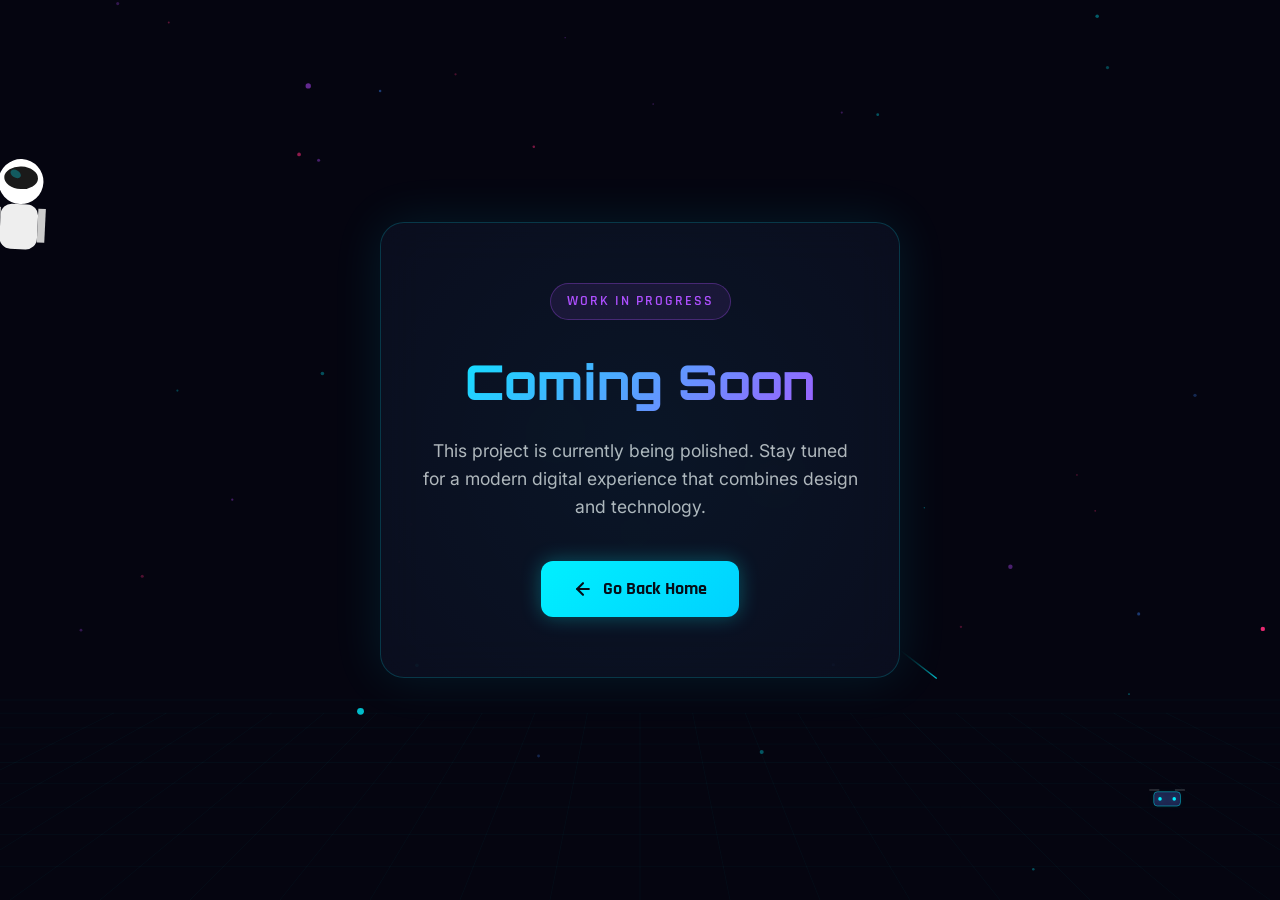
<file: coming-soon.html>
<!DOCTYPE html>
<html lang="en">
<head>
  <meta charset="UTF-8" />
  <meta name="viewport" content="width=device-width, initial-scale=1.0" />
  <title>Coming Soon | Ayush Biswas</title>
  
  <!-- Google Fonts -->
  <link rel="preconnect" href="https://fonts.googleapis.com" />
  <link rel="preconnect" href="https://fonts.gstatic.com" crossorigin />
  <link href="https://fonts.googleapis.com/css2?family=Orbitron:wght@400;700&family=Rajdhani:wght@300;400;600;700&family=Inter:wght@300;400;500&display=swap" rel="stylesheet" />

  <link rel="stylesheet" href="style.css" />
  <style>
    body {
      margin: 0;
      padding: 0;
      height: 100vh;
      display: flex;
      align-items: center;
      justify-content: center;
      background: #050510;
      overflow: hidden;
      color: #fff;
    }

    .coming-soon-container {
      text-align: center;
      z-index: 10;
      padding: 40px;
      max-width: 600px;
    }

    .coming-soon-card {
      background: rgba(15, 15, 35, 0.6);
      backdrop-filter: blur(20px);
      border: 1px solid rgba(0, 240, 255, 0.2);
      border-radius: 24px;
      padding: 60px 40px;
      box-shadow: 0 0 50px rgba(0, 240, 255, 0.1);
      position: relative;
      overflow: hidden;
    }

    .coming-soon-card::before {
      content: '';
      position: absolute;
      top: -50%;
      left: -50%;
      width: 200%;
      height: 200%;
      background: radial-gradient(circle, rgba(0, 240, 255, 0.05) 0%, transparent 70%);
      pointer-events: none;
    }

    .status-badge {
      display: inline-block;
      padding: 6px 16px;
      background: rgba(180, 74, 255, 0.1);
      border: 1px solid rgba(180, 74, 255, 0.3);
      border-radius: 20px;
      color: #b44aff;
      font-family: 'Rajdhani', sans-serif;
      font-weight: 600;
      font-size: 0.9rem;
      letter-spacing: 2px;
      text-transform: uppercase;
      margin-bottom: 24px;
    }

    h1 {
      font-family: 'Orbitron', sans-serif;
      font-size: 3rem;
      margin-bottom: 16px;
      background: linear-gradient(135deg, #00f0ff, #b44aff);
      -webkit-background-clip: text;
      background-clip: text;
      -webkit-text-fill-color: transparent;
      font-weight: 800;
    }

    p {
      font-family: 'Inter', sans-serif;
      color: rgba(255, 255, 255, 0.7);
      font-size: 1.1rem;
      line-height: 1.6;
      margin-bottom: 40px;
    }

    .back-btn {
      display: inline-flex;
      align-items: center;
      gap: 10px;
      padding: 14px 32px;
      background: linear-gradient(135deg, #00f0ff, #00d0ff);
      color: #050510;
      text-decoration: none;
      border-radius: 12px;
      font-family: 'Rajdhani', sans-serif;
      font-weight: 700;
      font-size: 1.1rem;
      transition: all 0.3s ease;
      box-shadow: 0 0 20px rgba(0, 240, 255, 0.3);
    }

    .back-btn:hover {
      transform: translateY(-3px);
      box-shadow: 0 0 30px rgba(0, 240, 255, 0.5);
    }

    .back-btn svg {
      transition: transform 0.3s ease;
    }

    .back-btn:hover svg {
      transform: translateX(-5px);
    }

    #particleCanvas {
      position: fixed;
      top: 0;
      left: 0;
      width: 100%;
      height: 100%;
      z-index: 1;
      pointer-events: none;
    }
  </style>
</head>
<body>
  <canvas id="particleCanvas"></canvas>

  <div class="coming-soon-container">
    <div class="coming-soon-card">
      <div class="status-badge">Work in Progress</div>
      <h1>Coming Soon</h1>
      <p>This project is currently being polished. Stay tuned for a modern digital experience that combines design and technology.</p>
      <a href="index.html" class="back-btn">
        <svg width="20" height="20" viewBox="0 0 24 24" fill="none" stroke="currentColor" stroke-width="2.5" stroke-linecap="round" stroke-linejoin="round">
          <line x1="19" y1="12" x2="5" y2="12"></line>
          <polyline points="12 19 5 12 12 5"></polyline>
        </svg>
        Go Back Home
      </a>
    </div>
  </div>

  <script src="script.js"></script>
</body>
</html>
</file>
<file: style.css>
/* ==============================================
   AYUSH BISWAS — FUTURISTIC PORTFOLIO
   style.css
   ============================================== */

/* ---------- CSS Variables / Design Tokens ---------- */
:root {
  --bg-primary: #050510;
  --bg-secondary: #0a0a1a;
  --bg-card: rgba(15, 15, 35, 0.65);
  --glass-border: rgba(255, 255, 255, 0.06);
  --glass-bg: rgba(15, 15, 40, 0.55);

  --neon-cyan: #00f0ff;
  --neon-purple: #b44aff;
  --neon-pink: #ff2d7c;
  --neon-red: #ff4444;
  --neon-blue: #3b82f6;

  --text-primary: #e8e8f0;
  --text-secondary: rgba(232, 232, 240, 0.6);
  --text-muted: rgba(232, 232, 240, 0.35);

  --gradient-main: linear-gradient(135deg, var(--neon-cyan), var(--neon-purple));
  --gradient-accent: linear-gradient(135deg, var(--neon-purple), var(--neon-pink));
  --gradient-warm: linear-gradient(135deg, var(--neon-pink), var(--neon-red));

  --font-display: 'Orbitron', monospace;
  --font-heading: 'Rajdhani', sans-serif;
  --font-body: 'Inter', sans-serif;

  --radius-sm: 8px;
  --radius-md: 14px;
  --radius-lg: 22px;
  --radius-xl: 30px;

  --transition-fast: 0.2s cubic-bezier(0.4, 0, 0.2, 1);
  --transition-smooth: 0.45s cubic-bezier(0.4, 0, 0.2, 1);
  --transition-bounce: 0.6s cubic-bezier(0.34, 1.56, 0.64, 1);
}

/* ---------- Reset & Base ---------- */
*, *::before, *::after {
  margin: 0;
  padding: 0;
  box-sizing: border-box;
}

html {
  scroll-behavior: smooth;
  scroll-padding-top: 80px;
}

body {
  font-family: var(--font-body);
  background: var(--bg-primary);
  color: var(--text-primary);
  overflow-x: hidden;
  line-height: 1.6;
  -webkit-font-smoothing: antialiased;
}

a {
  text-decoration: none;
  color: inherit;
}

button {
  cursor: pointer;
  font-family: inherit;
}

img {
  max-width: 100%;
  display: block;
}

/* ---------- Particle Canvas ---------- */
#particleCanvas {
  position: fixed;
  inset: 0;
  z-index: 0;
  pointer-events: none;
}

/* ---------- Screens ---------- */
.screen {
  position: fixed;
  inset: 0;
  z-index: 10;
  display: flex;
  align-items: center;
  justify-content: center;
  opacity: 0;
  visibility: hidden;
  transition: opacity 0.8s ease, visibility 0.8s ease;
}

.screen.active {
  opacity: 1;
  visibility: visible;
}

#mainPortfolio {
  position: relative;
  z-index: 5;
  display: block;
  opacity: 0;
  visibility: hidden;
}

#mainPortfolio.active {
  opacity: 1;
  visibility: visible;
}

/* ============================================== */
/* 1. LOADING SCREEN                              */
/* ============================================== */
#loadingScreen {
  background: var(--bg-primary);
  z-index: 100;
  flex-direction: column;
}

.loader-content {
  text-align: center;
  z-index: 2;
}

/* Animated ring */
.loader-ring {
  width: 120px;
  height: 120px;
  margin: 0 auto 36px;
  position: relative;
}

.ring-segment {
  position: absolute;
  inset: 0;
  border-radius: 50%;
  border: 3px solid transparent;
}

.ring-segment:nth-child(1) {
  border-top-color: var(--neon-cyan);
  animation: spin 1.2s linear infinite;
}

.ring-segment:nth-child(2) {
  border-right-color: var(--neon-purple);
  animation: spin 1.6s linear infinite reverse;
  inset: 10px;
}

.ring-segment:nth-child(3) {
  border-bottom-color: var(--neon-pink);
  animation: spin 2s linear infinite;
  inset: 20px;
}

@keyframes spin {
  to { transform: rotate(360deg); }
}

/* Glowing title letters */
.loader-title {
  font-family: var(--font-display);
  font-size: clamp(1.8rem, 5vw, 3.2rem);
  font-weight: 800;
  letter-spacing: 6px;
  margin-bottom: 8px;
}

.glow-letter {
  display: inline-block;
  background: var(--gradient-main);
  -webkit-background-clip: text;
  background-clip: text;
  -webkit-text-fill-color: transparent;
  animation: letterPulse 2s ease-in-out infinite;
  animation-delay: calc(var(--i) * 0.1s);
}

.glow-letter.space {
  width: 12px;
}

@keyframes letterPulse {
  0%, 100% { filter: brightness(1); transform: translateY(0); }
  50% { filter: brightness(1.6) drop-shadow(0 0 12px var(--neon-cyan)); transform: translateY(-3px); }
}

.loader-sub {
  font-family: var(--font-heading);
  font-size: 1.1rem;
  color: var(--text-secondary);
  letter-spacing: 8px;
  text-transform: uppercase;
  margin-bottom: 40px;
}

/* Progress bar */
.progress-bar {
  width: min(320px, 80vw);
  height: 4px;
  background: rgba(255, 255, 255, 0.08);
  border-radius: 4px;
  overflow: hidden;
  margin: 0 auto 12px;
}

.progress-fill {
  width: 0%;
  height: 100%;
  background: var(--gradient-main);
  border-radius: 4px;
  transition: width 0.3s ease;
  box-shadow: 0 0 12px var(--neon-cyan);
}

.progress-text {
  font-family: var(--font-display);
  font-size: 0.75rem;
  color: var(--text-muted);
  letter-spacing: 2px;
}

/* ============================================== */
/* 2. NAME ENTRY SCREEN                           */
/* ============================================== */
#nameScreen {
  z-index: 90;
}

.name-entry-card {
  width: min(460px, 90vw);
  padding: 48px 40px;
  text-align: center;
  position: relative;
  animation: floatCard 6s ease-in-out infinite;
}

@keyframes floatCard {
  0%, 100% { transform: translateY(0); }
  50% { transform: translateY(-10px); }
}

.card-glow {
  position: absolute;
  inset: -2px;
  border-radius: var(--radius-lg);
  background: var(--gradient-main);
  opacity: 0.15;
  filter: blur(20px);
  z-index: -1;
}

.entry-icon {
  margin-bottom: 20px;
}

.entry-title {
  font-family: var(--font-display);
  font-size: 1.6rem;
  font-weight: 700;
  background: var(--gradient-main);
  -webkit-background-clip: text;
  background-clip: text;
  -webkit-text-fill-color: transparent;
  margin-bottom: 8px;
}

.entry-subtitle {
  color: var(--text-secondary);
  font-size: 0.95rem;
  margin-bottom: 32px;
}

.input-wrapper {
  position: relative;
  margin-bottom: 24px;
}

.input-wrapper input {
  width: 100%;
  padding: 16px 20px;
  background: rgba(255, 255, 255, 0.04);
  border: 1px solid rgba(255, 255, 255, 0.1);
  border-radius: var(--radius-md);
  color: var(--text-primary);
  font-size: 1rem;
  font-family: var(--font-body);
  outline: none;
  transition: var(--transition-smooth);
}

.input-wrapper input::placeholder {
  color: var(--text-muted);
}

.input-wrapper input:focus {
  border-color: var(--neon-cyan);
  box-shadow: 0 0 0 3px rgba(0, 240, 255, 0.1), 0 0 20px rgba(0, 240, 255, 0.08);
}

.input-border-glow {
  position: absolute;
  bottom: 0;
  left: 50%;
  width: 0;
  height: 2px;
  background: var(--gradient-main);
  transition: var(--transition-smooth);
  transform: translateX(-50%);
  border-radius: 2px;
}

.input-wrapper input:focus ~ .input-border-glow {
  width: 100%;
}

/* ---------- Glass Card Utility ---------- */
.glass-card {
  background: var(--glass-bg);
  border: 1px solid var(--glass-border);
  border-radius: var(--radius-lg);
  backdrop-filter: blur(20px);
  -webkit-backdrop-filter: blur(20px);
  transform-style: preserve-3d;
  transition: transform 0.1s ease, box-shadow 0.3s ease;
}

.glass-card > * {
  transform: translateZ(0px);
  transition: transform 0.1s ease;
}

.glass-card:hover > * {
  transform: translateZ(30px);
}

.glass-card .card-glow {
  position: absolute;
  inset: 0;
  background: radial-gradient(
    600px circle at var(--mouse-x, 50%) var(--mouse-y, 50%),
    rgba(0, 240, 255, 0.06),
    transparent 40%
  );
  z-index: -1;
  pointer-events: none;
  opacity: 0;
  transition: opacity 0.3s ease;
}

.glass-card:hover .card-glow {
  opacity: 1;
}

/* ---------- Button Styles ---------- */
.btn-primary {
  display: inline-flex;
  align-items: center;
  gap: 10px;
  padding: 14px 32px;
  background: var(--gradient-main);
  color: #050510;
  font-weight: 600;
  font-size: 0.95rem;
  border: none;
  border-radius: var(--radius-md);
  transition: transform 0.2s cubic-bezier(0.33, 1, 0.68, 1), box-shadow 0.3s ease;
  position: relative;
  overflow: hidden;
  transform-style: preserve-3d;
}

.btn-primary span {
  position: relative;
  z-index: 2;
  transform: translateZ(10px);
}

.btn-primary::after {
  content: '';
  position: absolute;
  inset: 0;
  background: linear-gradient(135deg, rgba(255,255,255,0.4), transparent);
  opacity: 0;
  transition: opacity 0.3s ease;
  z-index: 1;
}

.btn-primary:hover::after {
  opacity: 1;
}

.btn-primary:hover {
  transform: translateY(-4px) scale(1.02);
  box-shadow: 0 15px 35px rgba(0, 240, 255, 0.4);
}

.btn-secondary {
  display: inline-flex;
  align-items: center;
  gap: 10px;
  padding: 14px 32px;
  background: rgba(255, 255, 255, 0.05);
  color: #fff;
  border: 1px solid rgba(255, 255, 255, 0.1);
  border-radius: var(--radius-md);
  font-weight: 500;
  transition: all 0.3s ease;
  backdrop-filter: blur(10px);
  transform-style: preserve-3d;
}

.btn-secondary:hover {
  background: rgba(255, 255, 255, 0.1);
  border-color: rgba(255, 255, 255, 0.2);
  transform: translateY(-4px) scale(1.02);
  box-shadow: 0 15px 35px rgba(255, 255, 255, 0.1);
}

.btn-secondary span {
  transform: translateZ(10px);
}

.btn-glow {
  box-shadow: 0 0 20px rgba(0, 240, 255, 0.15);
}

.btn-secondary {
  display: inline-flex;
  align-items: center;
  gap: 10px;
  padding: 14px 32px;
  background: transparent;
  color: var(--text-primary);
  font-weight: 600;
  font-size: 0.95rem;
  border: 1px solid rgba(255, 255, 255, 0.15);
  border-radius: var(--radius-md);
  transition: var(--transition-smooth);
}

.btn-secondary:hover {
  border-color: var(--neon-cyan);
  color: var(--neon-cyan);
  transform: translateY(-2px);
  box-shadow: 0 0 20px rgba(0, 240, 255, 0.1);
}

.btn-outline {
  display: inline-flex;
  align-items: center;
  gap: 10px;
  padding: 14px 32px;
  background: transparent;
  color: var(--neon-purple);
  font-weight: 600;
  font-size: 0.95rem;
  border: 1px solid var(--neon-purple);
  border-radius: var(--radius-md);
  transition: var(--transition-smooth);
}

.btn-outline:hover {
  background: rgba(180, 74, 255, 0.1);
  transform: translateY(-2px);
  box-shadow: 0 0 20px rgba(180, 74, 255, 0.2);
}

/* ============================================== */
/* NAVIGATION                                     */
/* ============================================== */
.glass-nav {
  position: fixed;
  top: 0;
  left: 0;
  right: 0;
  z-index: 50;
  display: flex;
  align-items: center;
  justify-content: space-between;
  padding: 16px 48px;
  background: rgba(5, 5, 16, 0.7);
  backdrop-filter: blur(20px);
  -webkit-backdrop-filter: blur(20px);
  border-bottom: 1px solid rgba(255, 255, 255, 0.05);
  transition: var(--transition-smooth);
}

.glass-nav.scrolled {
  padding: 10px 48px;
  background: rgba(5, 5, 16, 0.9);
  box-shadow: 0 4px 30px rgba(0, 0, 0, 0.5);
}

.nav-logo {
  display: flex;
  align-items: center;
}

.logo-text {
  font-family: var(--font-display);
  font-size: 1.4rem;
  font-weight: 800;
  background: var(--gradient-main);
  -webkit-background-clip: text;
  background-clip: text;
  -webkit-text-fill-color: transparent;
}

.nav-links {
  display: flex;
  list-style: none;
  gap: 8px;
}

.nav-link {
  padding: 8px 18px;
  font-family: var(--font-heading);
  font-size: 0.95rem;
  font-weight: 500;
  color: var(--text-secondary);
  border-radius: var(--radius-sm);
  transition: var(--transition-fast);
  position: relative;
}

.nav-link::after {
  content: '';
  position: absolute;
  bottom: 2px;
  left: 50%;
  width: 0;
  height: 2px;
  background: var(--gradient-main);
  transition: var(--transition-smooth);
  transform: translateX(-50%);
  border-radius: 2px;
}

.nav-link:hover,
.nav-link.active {
  color: var(--text-primary);
}

.nav-link.active::after,
.nav-link:hover::after {
  width: 60%;
}

/* Mobile nav toggle */
.nav-toggle {
  display: none;
  flex-direction: column;
  gap: 5px;
  background: none;
  border: none;
  padding: 8px;
}

.nav-toggle span {
  display: block;
  width: 26px;
  height: 2px;
  background: var(--text-primary);
  border-radius: 2px;
  transition: var(--transition-smooth);
}

.nav-toggle.active span:nth-child(1) {
  transform: rotate(45deg) translate(5px, 5px);
}

.nav-toggle.active span:nth-child(2) {
  opacity: 0;
}

.nav-toggle.active span:nth-child(3) {
  transform: rotate(-45deg) translate(5px, -5px);
}

/* ============================================== */
/* 3. HERO SECTION                                */
/* ============================================== */
.hero-section {
  min-height: 100vh;
  padding: 120px 48px 60px;
  display: flex;
  align-items: center;
}

.hero-grid {
  display: grid;
  grid-template-columns: 1fr 1fr;
  gap: 60px;
  align-items: center;
  max-width: 1300px;
  margin: 0 auto;
  width: 100%;
}

/* --- 3D Workspace Scene (CSS Art) --- */
.hero-scene {
  display: flex;
  align-items: center;
  justify-content: center;
  perspective: 2000px; /* Increased for deeper 3D feel */
}

.workspace-3d {
  position: relative;
  width: 420px;
  height: 400px;
  transform-style: preserve-3d;
  transform: rotateX(10deg) rotateY(-15deg); /* More pronounced angle */
  animation: sceneFloat 8s ease-in-out infinite;
}

@keyframes sceneFloat {
  0%, 100% { transform: rotateX(10deg) rotateY(-15deg) translateY(0) rotateZ(0deg); }
  50% { transform: rotateX(15deg) rotateY(-10deg) translateY(-20px) rotateZ(2deg); }
}

/* Desk */
.desk {
  position: absolute;
  bottom: 60px;
  left: 50%;
  transform: translateX(-50%);
  width: 320px;
  height: 12px;
}

.desk-surface {
  width: 100%;
  height: 12px;
  background: linear-gradient(135deg, #1a1a3e, #252560);
  border-radius: 6px;
  border: 1px solid rgba(0, 240, 255, 0.15);
  box-shadow:
    0 0 20px rgba(0, 240, 255, 0.1),
    0 4px 20px rgba(0, 0, 0, 0.5);
}

.desk-front {
  width: 100%;
  height: 30px;
  background: linear-gradient(180deg, #151538, #0d0d28);
  border-radius: 0 0 4px 4px;
  border-left: 1px solid rgba(0, 240, 255, 0.08);
  border-right: 1px solid rgba(0, 240, 255, 0.08);
  border-bottom: 1px solid rgba(0, 240, 255, 0.08);
}

.desk-leg {
  position: absolute;
  bottom: -50px;
  width: 8px;
  height: 50px;
  background: linear-gradient(180deg, #1a1a3e, #0d0d28);
  border-radius: 0 0 3px 3px;
}

.desk-leg-l { left: 30px; }
.desk-leg-r { right: 30px; }

/* Laptop */
.laptop {
  position: absolute;
  bottom: 72px;
  left: 50%;
  transform: translateX(-50%);
  width: 200px;
}

.laptop-screen {
  width: 200px;
  height: 130px;
  background: linear-gradient(180deg, #0a0a20 0%, #060618 100%);
  border: 2px solid rgba(0, 240, 255, 0.2);
  border-bottom: none;
  border-radius: 8px 8px 0 0;
  padding: 12px;
  position: relative;
  box-shadow:
    0 0 30px rgba(0, 240, 255, 0.08),
    inset 0 0 30px rgba(0, 240, 255, 0.03);
}

.screen-content {
  display: flex;
  flex-direction: column;
  gap: 6px;
}

.code-line {
  width: var(--w, 60%);
  height: 4px;
  background: rgba(0, 240, 255, 0.15);
  border-radius: 2px;
  animation: codePulse 3s ease-in-out infinite;
  animation-delay: calc(var(--w, 60%) * 0.01);
}

.code-line.accent {
  background: rgba(180, 74, 255, 0.25);
}

@keyframes codePulse {
  0%, 100% { opacity: 0.5; }
  50% { opacity: 1; }
}

.rog-logo {
  position: absolute;
  bottom: 6px;
  right: 10px;
  font-family: var(--font-display);
  font-size: 0.5rem;
  color: rgba(255, 45, 124, 0.4);
  letter-spacing: 2px;
}

.laptop-base {
  width: 220px;
  height: 14px;
  background: linear-gradient(180deg, #1a1a3e, #151538);
  border-radius: 0 0 4px 4px;
  margin-left: -10px;
  border: 1px solid rgba(0, 240, 255, 0.1);
  border-top: 2px solid rgba(0, 240, 255, 0.2);
  position: relative;
}

.laptop-keyboard {
  display: none; /* simplified for cleanliness */
}

.laptop-touchpad {
  display: none;
}

/* Avatar Bot */
.avatar-bot {
  position: absolute;
  bottom: 54px; /* Lowered to sit on chair seat */
  left: 50%;
  transform: translateX(-50%);
  z-index: 2;
  transition: bottom 0.5s ease;
}

.bot-head {
  width: 60px;
  height: 52px;
  background: linear-gradient(180deg, #1e1e4a, #151540);
  border-radius: 16px 16px 12px 12px;
  margin: 0 auto 4px;
  position: relative;
  border: 1px solid rgba(0, 240, 255, 0.2);
  box-shadow: 0 0 20px rgba(0, 240, 255, 0.1);
}

.bot-visor {
  position: absolute;
  top: 14px;
  left: 8px;
  right: 8px;
  height: 16px;
  background: linear-gradient(90deg, rgba(0, 240, 255, 0.1), rgba(180, 74, 255, 0.1));
  border-radius: 8px;
  display: flex;
  align-items: center;
  justify-content: space-around;
  padding: 0 8px;
}

.bot-eye {
  width: 10px;
  height: 10px;
  border-radius: 50%;
  background: var(--neon-cyan);
  box-shadow: 0 0 12px var(--neon-cyan), 0 0 24px rgba(0, 240, 255, 0.4);
  animation: eyeBlink 4s ease-in-out infinite;
}

.bot-eye.right {
  background: var(--neon-purple);
  box-shadow: 0 0 12px var(--neon-purple), 0 0 24px rgba(180, 74, 255, 0.4);
  animation-delay: 0.2s;
}

@keyframes eyeBlink {
  0%, 45%, 55%, 100% { transform: scaleY(1); }
  50% { transform: scaleY(0.1); }
}

.bot-antenna {
  position: absolute;
  top: -14px;
  left: 50%;
  transform: translateX(-50%);
  width: 4px;
  height: 14px;
  background: linear-gradient(180deg, var(--neon-cyan), transparent);
  border-radius: 2px;
}

.bot-antenna::after {
  content: '';
  position: absolute;
  top: -5px;
  left: 50%;
  transform: translateX(-50%);
  width: 8px;
  height: 8px;
  border-radius: 50%;
  background: var(--neon-cyan);
  box-shadow: 0 0 10px var(--neon-cyan);
  animation: antennaPulse 2s ease-in-out infinite;
}

@keyframes antennaPulse {
  0%, 100% { box-shadow: 0 0 10px var(--neon-cyan); }
  50% { box-shadow: 0 0 20px var(--neon-cyan), 0 0 40px rgba(0, 240, 255, 0.3); }
}

.bot-body {
  position: relative;
  width: 56px;
  margin: 0 auto;
}

.bot-chest {
  width: 56px;
  height: 48px;
  background: linear-gradient(180deg, #1a1a45, #121235);
  border-radius: 8px 8px 12px 12px;
  border: 1px solid rgba(0, 240, 255, 0.15);
  position: relative;
}

.chest-core {
  position: absolute;
  top: 50%;
  left: 50%;
  transform: translate(-50%, -50%);
  width: 16px;
  height: 16px;
  border-radius: 50%;
  background: radial-gradient(circle, var(--neon-cyan), transparent);
  box-shadow: 0 0 15px var(--neon-cyan);
  animation: corePulse 2s ease-in-out infinite;
}

@keyframes corePulse {
  0%, 100% { transform: translate(-50%, -50%) scale(1); opacity: 0.8; }
  50% { transform: translate(-50%, -50%) scale(1.2); opacity: 1; }
}

.bot-arm {
  position: absolute;
  top: 8px;
  width: 12px;
  height: 36px;
  background: linear-gradient(180deg, #1a1a45, #101030);
  border-radius: 6px;
  border: 1px solid rgba(0, 240, 255, 0.1);
}

.bot-arm.left-arm {
  left: -16px;
  transform: rotate(15deg);
  transform-origin: top center;
  animation: armType 1.5s ease-in-out infinite;
}

.bot-arm.right-arm {
  right: -16px;
  transform: rotate(-15deg);
  transform-origin: top center;
  animation: armType 1.5s ease-in-out infinite 0.75s;
}

@keyframes armType {
  0%, 100% { transform: rotate(15deg); }
  50% { transform: rotate(8deg); }
}

.bot-arm.right-arm {
  animation-name: armTypeR;
}

@keyframes armTypeR {
  0%, 100% { transform: rotate(-15deg); }
  50% { transform: rotate(-8deg); }
}

.bot-legs {
  position: absolute;
  bottom: -12px;
  left: 50%;
  transform: translateX(-50%);
  width: 44px;
  display: flex;
  justify-content: space-between;
  z-index: -1;
}

.bot-leg {
  width: 12px;
  height: 20px;
  background: linear-gradient(180deg, #1a1a45, #121235);
  border: 1px solid rgba(0, 240, 255, 0.15);
  border-radius: 4px;
  transform-origin: top center;
}

.left-leg {
  transform: rotateX(-60deg) rotateZ(10deg);
}

.right-leg {
  transform: rotateX(-60deg) rotateZ(-10deg);
}

/* Chair */
.chair {
  position: absolute;
  bottom: 10px;
  left: 50%;
  transform: translateX(-50%);
}

.chair-back {
  width: 64px;
  height: 60px;
  background: linear-gradient(180deg, #1a1040, #120d30);
  border-radius: 10px 10px 0 0;
  margin: 0 auto;
  border: 1px solid rgba(180, 74, 255, 0.15);
  box-shadow: 0 0 15px rgba(180, 74, 255, 0.05);
}

.chair-seat {
  width: 72px;
  height: 10px;
  background: linear-gradient(180deg, #1e1248, #151040);
  border-radius: 4px;
  margin: 0 auto;
  border: 1px solid rgba(180, 74, 255, 0.1);
}

.chair-stem {
  width: 6px;
  height: 24px;
  background: #1a1040;
  margin: 0 auto;
  border-radius: 3px;
}

.chair-base {
  display: flex;
  justify-content: center;
  gap: 18px;
}

.chair-wheel {
  width: 10px;
  height: 10px;
  border-radius: 50%;
  background: #1a1040;
  border: 1px solid rgba(180, 74, 255, 0.1);
}

/* Ambient glow under desk */
.ambient-glow {
  position: absolute;
  bottom: 0;
  left: 50%;
  transform: translateX(-50%);
  width: 300px;
  height: 100px;
  background: radial-gradient(ellipse, rgba(0, 240, 255, 0.08) 0%, transparent 70%);
  pointer-events: none;
}

/* --- Hero Text --- */
.hero-text {
  z-index: 2;
  transform-style: preserve-3d;
  perspective: 1000px;
}

.hero-text > * {
  transform: translateZ(0);
  transition: transform 0.8s cubic-bezier(0.2, 0.8, 0.2, 1);
}

.hero-text:hover > * {
  transform: translateZ(20px) translateY(-5px);
}

.greeting-text {
  font-family: var(--font-heading);
  font-size: 1.2rem;
  color: var(--neon-cyan);
  margin-bottom: 8px;
  opacity: 0;
  transform: translateY(20px);
  animation: fadeUp 0.6s ease forwards 0.3s;
}

.hero-name {
  font-family: var(--font-display);
  font-size: clamp(2.4rem, 5vw, 4rem);
  font-weight: 900;
  line-height: 1.1;
  margin-bottom: 12px;
  opacity: 0;
  transform: translateY(20px);
  animation: fadeUp 0.6s ease forwards 0.5s;
}

.highlight {
  background: var(--gradient-main);
  -webkit-background-clip: text;
  background-clip: text;
  -webkit-text-fill-color: transparent;
}

.hero-title {
  font-family: var(--font-heading);
  font-size: clamp(0.9rem, 2vw, 1.15rem);
  color: var(--text-secondary);
  font-weight: 400;
  margin-bottom: 20px;
  opacity: 0;
  transform: translateY(20px);
  animation: fadeUp 0.6s ease forwards 0.7s;
}

.hero-bio {
  font-size: 1rem;
  color: var(--text-secondary);
  line-height: 1.7;
  max-width: 520px;
  margin-bottom: 32px;
  opacity: 0;
  transform: translateY(20px);
  animation: fadeUp 0.6s ease forwards 0.9s;
}

.hero-buttons {
  display: flex;
  flex-wrap: wrap;
  gap: 14px;
  opacity: 0;
  transform: translateY(20px);
  animation: fadeUp 0.6s ease forwards 1.1s;
}

@keyframes fadeUp {
  to { opacity: 1; transform: translateY(0); }
}

@keyframes project3DIn {
  0% {
    opacity: 0;
    transform: perspective(1000px) rotateX(-20deg) translateY(30px) scale(0.9);
  }
  100% {
    opacity: 1;
    transform: perspective(1000px) rotateX(0) translateY(0) scale(1);
  }
}

@keyframes project3DOut {
  0% {
    opacity: 1;
    transform: perspective(1000px) rotateX(0) translateY(0) scale(1);
  }
  100% {
    opacity: 0;
    transform: perspective(1000px) rotateX(20deg) translateY(-30px) scale(0.9);
  }
}

/* Scroll Indicator */
.scroll-indicator {
  position: absolute;
  bottom: 32px;
  left: 50%;
  transform: translateX(-50%);
  text-align: center;
  animation: fadeUp 0.6s ease forwards 1.5s;
  opacity: 0;
}

.scroll-mouse {
  width: 24px;
  height: 38px;
  border: 2px solid rgba(255, 255, 255, 0.2);
  border-radius: 12px;
  margin: 0 auto 8px;
  position: relative;
}

.scroll-wheel {
  width: 4px;
  height: 8px;
  background: var(--neon-cyan);
  border-radius: 2px;
  position: absolute;
  top: 6px;
  left: 50%;
  transform: translateX(-50%);
  animation: scrollBounce 2s ease-in-out infinite;
}

@keyframes scrollBounce {
  0%, 100% { top: 6px; opacity: 1; }
  50% { top: 18px; opacity: 0.3; }
}

.scroll-indicator p {
  font-size: 0.7rem;
  color: var(--text-muted);
  letter-spacing: 2px;
  text-transform: uppercase;
  font-family: var(--font-heading);
}

/* ============================================== */
/* SECTION COMMON STYLES                          */
/* ============================================== */
.section {
  padding: 100px 48px;
  position: relative;
}

.container {
  max-width: 1200px;
  margin: 0 auto;
}

.section-header {
  text-align: center;
  margin-bottom: 60px;
}

.section-tag {
  font-family: var(--font-display);
  font-size: 0.75rem;
  color: var(--neon-cyan);
  letter-spacing: 4px;
  text-transform: uppercase;
  margin-bottom: 10px;
}

.section-title {
  font-family: var(--font-display);
  font-size: clamp(1.8rem, 4vw, 2.8rem);
  font-weight: 800;
}

/* ============================================== */
/* 4. ABOUT ME SECTION                            */
/* ============================================== */
.about-content {
  display: grid;
  gap: 48px;
}

.about-text {
  padding: 36px;
  font-size: 1.05rem;
  line-height: 1.8;
  color: var(--text-secondary);
}

.about-text p + p {
  margin-top: 16px;
}

.about-text strong {
  color: var(--neon-cyan);
  font-weight: 600;
}

.about-cards {
  display: grid;
  grid-template-columns: repeat(auto-fit, minmax(180px, 1fr));
  gap: 20px;
}

.trait-card {
  padding: 28px 20px;
  text-align: center;
  transition: var(--transition-smooth);
  cursor: default;
}

.trait-card:hover {
  transform: translateY(-8px) scale(1.02);
  border-color: rgba(0, 240, 255, 0.2);
  box-shadow: 0 8px 40px rgba(0, 240, 255, 0.08);
}

.trait-icon {
  font-size: 2rem;
  margin-bottom: 12px;
}

.trait-card h3 {
  font-family: var(--font-heading);
  font-size: 1.05rem;
  font-weight: 600;
  margin-bottom: 6px;
  color: var(--text-primary);
}

.trait-card p {
  font-size: 0.8rem;
  color: var(--text-muted);
  line-height: 1.5;
}

/* ============================================== */
/* 5. SKILLS SECTION                              */
/* ============================================== */
.skills-cloud {
  display: flex;
  flex-wrap: wrap;
  justify-content: center;
  gap: 16px;
  max-width: 900px;
  margin: 0 auto;
}

.skill-tag {
  display: inline-flex;
  align-items: center;
  gap: 10px;
  padding: 14px 28px;
  background: var(--glass-bg);
  border: 1px solid var(--glass-border);
  border-radius: 50px;
  font-family: var(--font-heading);
  font-size: 1rem;
  font-weight: 500;
  color: var(--text-primary);
  backdrop-filter: blur(12px);
  transition: var(--transition-smooth);
  cursor: default;
  opacity: 0;
  transform: translateY(20px) scale(0.9);
}

.skill-tag.visible {
  animation: skillAppear 0.5s ease forwards;
  animation-delay: calc(var(--delay) * 0.08s);
}

@keyframes skillAppear {
  to {
    opacity: 1;
    transform: translateY(0) scale(1);
  }
}

.skill-tag:hover {
  border-color: var(--neon-cyan);
  transform: translateY(-4px) scale(1.05) !important;
  box-shadow: 0 0 25px rgba(0, 240, 255, 0.15);
  color: var(--neon-cyan);
}

.skill-dot {
  width: 8px;
  height: 8px;
  border-radius: 50%;
  background: var(--gradient-main);
  box-shadow: 0 0 8px var(--neon-cyan);
}

/* ============================================== */
/* 6. PROJECTS SECTION                            */
/* ============================================== */
.project-filters {
  display: flex;
  flex-wrap: wrap;
  justify-content: center;
  gap: 10px;
  margin-bottom: 48px;
}

.filter-btn {
  padding: 10px 24px;
  background: rgba(255, 255, 255, 0.04);
  border: 1px solid rgba(255, 255, 255, 0.08);
  border-radius: 50px;
  color: var(--text-secondary);
  font-family: var(--font-heading);
  font-size: 0.9rem;
  font-weight: 500;
  transition: var(--transition-smooth);
}

.filter-btn:hover {
  border-color: var(--neon-cyan);
  color: var(--neon-cyan);
}

.filter-btn.active {
  background: var(--gradient-main);
  color: #050510;
  border-color: transparent;
  box-shadow: 0 0 20px rgba(0, 240, 255, 0.2);
}

.projects-grid {
  display: grid;
  grid-template-columns: repeat(auto-fit, minmax(340px, 1fr));
  gap: 28px;
}

.project-card {
  overflow: hidden;
  transition: var(--transition-smooth);
}

.project-card.hidden {
  display: none;
}

.project-card.animating-out {
  animation: project3DOut 0.4s ease forwards !important;
  pointer-events: none;
}

.project-card.animating-in {
  display: block !important;
  animation: project3DIn 0.5s ease forwards !important;
}

.project-card:hover {
  transform: translateY(-8px);
  border-color: rgba(0, 240, 255, 0.15);
  box-shadow: 0 12px 50px rgba(0, 0, 0, 0.4);
}

.project-image {
  position: relative;
  height: 200px;
  overflow: hidden;
}

.project-img {
  width: 100%;
  height: 100%;
  object-fit: cover;
  transition: var(--transition-smooth);
}

.project-card:hover .project-img {
  transform: scale(1.05);
}

.project-placeholder {
  width: 100%;
  height: 100%;
  background: linear-gradient(
    135deg,
    hsl(var(--hue, 200), 60%, 12%),
    hsl(var(--hue, 200), 80%, 8%)
  );
  display: flex;
  align-items: center;
  justify-content: center;
  font-family: var(--font-display);
  font-size: 2.4rem;
  font-weight: 800;
  color: hsla(var(--hue, 200), 80%, 60%, 0.3);
  transition: var(--transition-smooth);
}

.project-card:hover .project-placeholder {
  transform: scale(1.05);
}

.project-overlay {
  position: absolute;
  inset: 0;
  background: rgba(5, 5, 16, 0.8);
  display: flex;
  align-items: center;
  justify-content: center;
  gap: 12px;
  opacity: 0;
  transition: var(--transition-smooth);
}

.project-card:hover .project-overlay {
  opacity: 1;
}

.proj-link {
  padding: 10px 22px;
  border: 1px solid rgba(255, 255, 255, 0.2);
  border-radius: var(--radius-sm);
  font-family: var(--font-heading);
  font-size: 0.85rem;
  font-weight: 600;
  color: var(--text-primary);
  transition: var(--transition-fast);
}

.proj-link:hover {
  border-color: var(--neon-cyan);
  color: var(--neon-cyan);
}

.proj-link.live {
  background: var(--gradient-main);
  color: #050510;
  border-color: transparent;
}

.proj-link.live:hover {
  box-shadow: 0 0 20px rgba(0, 240, 255, 0.3);
  color: #050510;
}

.project-info {
  padding: 24px;
}

.project-info h3 {
  font-family: var(--font-heading);
  font-size: 1.2rem;
  font-weight: 700;
  margin-bottom: 8px;
}

.project-info p {
  font-size: 0.85rem;
  color: var(--text-secondary);
  line-height: 1.6;
  margin-bottom: 14px;
}

.tech-stack {
  display: flex;
  flex-wrap: wrap;
  gap: 8px;
}

.tech-stack span {
  padding: 4px 12px;
  background: rgba(0, 240, 255, 0.06);
  border: 1px solid rgba(0, 240, 255, 0.1);
  border-radius: 50px;
  font-size: 0.7rem;
  color: var(--neon-cyan);
  font-family: var(--font-heading);
  font-weight: 500;
}

/* ============================================== */
/* 7. ACHIEVEMENTS / TIMELINE                     */
/* ============================================== */
.timeline {
  position: relative;
  max-width: 900px;
  margin: 0 auto;
  padding: 20px 0;
}

.timeline-line {
  position: absolute;
  left: 50%;
  top: 0;
  bottom: 0;
  width: 2px;
  background: linear-gradient(180deg, var(--neon-cyan), var(--neon-purple), var(--neon-pink));
  transform: translateX(-50%);
  opacity: 0.3;
}

.timeline-item {
  position: relative;
  width: 50%;
  padding: 20px 40px;
}

.timeline-item.left {
  left: 0;
  text-align: right;
}

.timeline-item.right {
  left: 50%;
  text-align: left;
}

.timeline-dot {
  position: absolute;
  top: 30px;
  width: 16px;
  height: 16px;
  border-radius: 50%;
  background: var(--gradient-main);
  box-shadow: 0 0 12px var(--neon-cyan);
  z-index: 2;
}

.timeline-item.left .timeline-dot {
  right: -8px;
}

.timeline-item.right .timeline-dot {
  left: -8px;
}

.timeline-card {
  padding: 24px;
  transition: var(--transition-smooth);
}

.timeline-card:hover {
  transform: translateY(-4px);
  border-color: rgba(0, 240, 255, 0.15);
  box-shadow: 0 8px 30px rgba(0, 0, 0, 0.4);
}

.timeline-date {
  font-family: var(--font-display);
  font-size: 0.75rem;
  color: var(--neon-cyan);
  letter-spacing: 2px;
}

.timeline-card h3 {
  font-family: var(--font-heading);
  font-size: 1.1rem;
  font-weight: 700;
  margin: 8px 0;
}

.timeline-card p {
  font-size: 0.85rem;
  color: var(--text-secondary);
  line-height: 1.6;
}

/* ============================================== */
/* 8. CONTACT SECTION                             */
/* ============================================== */
.contact-grid {
  display: grid;
  grid-template-columns: 1fr 1fr;
  gap: 40px;
  align-items: start;
}

.contact-form {
  padding: 36px;
}

.form-group {
  margin-bottom: 20px;
}

.form-group label {
  display: block;
  font-family: var(--font-heading);
  font-size: 0.85rem;
  font-weight: 600;
  color: var(--text-secondary);
  margin-bottom: 8px;
}

.form-group input,
.form-group textarea {
  width: 100%;
  padding: 14px 18px;
  background: rgba(255, 255, 255, 0.04);
  border: 1px solid rgba(255, 255, 255, 0.08);
  border-radius: var(--radius-sm);
  color: var(--text-primary);
  font-family: var(--font-body);
  font-size: 0.9rem;
  outline: none;
  transition: var(--transition-smooth);
  resize: vertical;
}

.form-group input:focus,
.form-group textarea:focus {
  border-color: var(--neon-cyan);
  box-shadow: 0 0 0 3px rgba(0, 240, 255, 0.08);
}

.form-group input::placeholder,
.form-group textarea::placeholder {
  color: var(--text-muted);
}

/* Contact Cards */
.contact-cards {
  display: flex;
  flex-direction: column;
  gap: 16px;
}

.contact-card {
  display: flex;
  align-items: center;
  gap: 20px;
  padding: 22px 28px;
  transition: var(--transition-smooth);
  cursor: pointer;
}

.contact-card:hover {
  transform: translateX(8px);
  border-color: rgba(255, 255, 255, 0.1);
  box-shadow: 0 4px 20px rgba(0, 0, 0, 0.3);
}

.contact-card-icon {
  width: 52px;
  height: 52px;
  border-radius: 14px;
  background: rgba(255, 255, 255, 0.04);
  display: flex;
  align-items: center;
  justify-content: center;
  flex-shrink: 0;
  color: var(--accent, var(--neon-cyan));
  transition: var(--transition-smooth);
}

.contact-card:hover .contact-card-icon {
  background: rgba(255, 255, 255, 0.08);
  box-shadow: 0 0 20px rgba(var(--accent), 0.2);
}

.contact-card h4 {
  font-family: var(--font-heading);
  font-size: 0.95rem;
  font-weight: 600;
  margin-bottom: 2px;
}

.contact-card p {
  font-size: 0.8rem;
  color: var(--text-muted);
}

/* ============================================== */
/* 9. FOOTER                                      */
/* ============================================== */
#footer {
  padding: 32px 48px;
  border-top: 1px solid rgba(255, 255, 255, 0.04);
  position: relative;
}

.footer-content {
  text-align: center;
  position: relative;
}

.footer-glow {
  position: absolute;
  top: -40px;
  left: 50%;
  transform: translateX(-50%);
  width: 200px;
  height: 40px;
  background: radial-gradient(ellipse, rgba(0, 240, 255, 0.06), transparent);
  pointer-events: none;
}

.footer-content p {
  font-size: 0.85rem;
  color: var(--text-muted);
  font-family: var(--font-heading);
}

/* ============================================== */
/* SCROLL REVEAL ANIMATION                        */
/* ============================================== */
.reveal {
  opacity: 0;
  transform: perspective(1000px) rotateX(10deg) translateY(40px);
  transition: all 0.8s cubic-bezier(0.2, 0.8, 0.2, 1);
  will-change: transform, opacity;
}

.reveal.visible {
  opacity: 1;
  transform: perspective(1000px) rotateX(0) translateY(0);
}

/* ============================================== */
/* RESPONSIVE DESIGN                              */
/* ============================================== */
@media (max-width: 1024px) {
  .hero-grid {
    grid-template-columns: 1fr;
    gap: 40px;
    text-align: center;
  }

  .hero-scene {
    order: -1;
  }

  .workspace-3d {
    width: 340px;
    height: 340px;
    transform: rotateX(3deg) rotateY(-5deg) scale(0.85);
  }

  .hero-text {
    display: flex;
    flex-direction: column;
    align-items: center;
  }

  .hero-bio {
    text-align: center;
  }

  .hero-buttons {
    justify-content: center;
  }

  .contact-grid {
    grid-template-columns: 1fr;
  }
}

@media (max-width: 768px) {
  .section {
    padding: 70px 24px;
  }

  .hero-section {
    padding: 100px 24px 60px;
  }

  .glass-nav {
    padding: 14px 24px;
  }

  .glass-nav.scrolled {
    padding: 10px 24px;
  }

  .nav-links {
    position: fixed;
    top: 0;
    right: -100%;
    width: 280px;
    height: 100vh;
    background: rgba(5, 5, 16, 0.96);
    backdrop-filter: blur(30px);
    flex-direction: column;
    padding: 80px 32px 32px;
    gap: 4px;
    transition: var(--transition-smooth);
    border-left: 1px solid rgba(255, 255, 255, 0.05);
  }

  .nav-links.open {
    right: 0;
  }

  .nav-toggle {
    display: flex;
    z-index: 52;
  }

  .timeline-item {
    width: 100%;
    padding: 16px 16px 16px 50px;
    text-align: left;
  }

  .timeline-item.left,
  .timeline-item.right {
    left: 0;
    text-align: left;
  }

  .timeline-line {
    left: 20px;
  }

  .timeline-item.left .timeline-dot,
  .timeline-item.right .timeline-dot {
    left: 12px;
    right: auto;
  }

  .projects-grid {
    grid-template-columns: 1fr;
  }

  .workspace-3d {
    width: 280px;
    height: 280px;
    transform: rotateX(3deg) rotateY(-3deg) scale(0.75);
  }

  .about-cards {
    grid-template-columns: repeat(2, 1fr);
  }

  .hero-buttons {
    flex-direction: column;
    align-items: center;
  }

  .name-entry-card {
    padding: 36px 28px;
  }

  #footer {
    padding: 24px;
  }
}

@media (max-width: 480px) {
  .about-cards {
    grid-template-columns: 1fr;
  }

  .hero-name {
    font-size: 2rem;
  }

  .loader-title {
    font-size: 1.5rem;
    letter-spacing: 3px;
  }

  .workspace-3d {
    transform: rotateX(2deg) rotateY(-2deg) scale(0.6);
  }

  .skill-tag {
    padding: 10px 20px;
    font-size: 0.85rem;
  }
}

/* ---------- Custom Scrollbar ---------- */
::-webkit-scrollbar {
  width: 8px;
}

::-webkit-scrollbar-track {
  background: var(--bg-primary);
}

::-webkit-scrollbar-thumb {
  background: linear-gradient(180deg, var(--neon-cyan), var(--neon-purple));
  border-radius: 4px;
}

::-webkit-scrollbar-thumb:hover {
  background: linear-gradient(180deg, var(--neon-purple), var(--neon-pink));
}

/* ---------- Selection ---------- */
::selection {
  background: rgba(0, 240, 255, 0.2);
  color: var(--text-primary);
}
</file>
